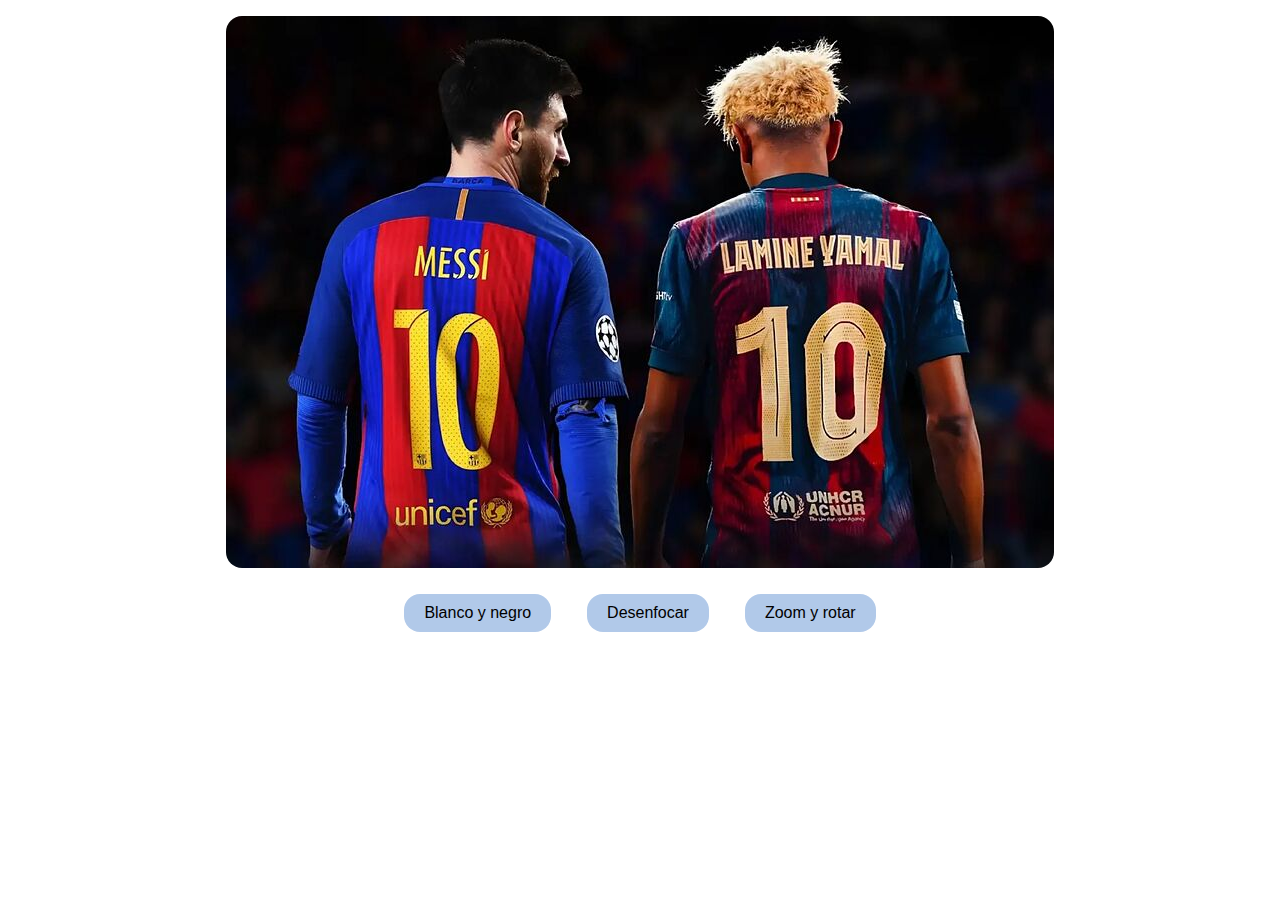
<file: 1_repaso_conceptos/index.html>
<!DOCTYPE html>
<html lang="en">

<head>
    <meta charset="UTF-8">
    <meta name="viewport" content="width=device-width, initial-scale=1.0">
    <title>Document</title>
    <link rel="stylesheet" href="./estilo.css">
</head>

<body>
    <section class="contenedor">

        <div class="img1">
            <img class="img" src="./17484280949943.jpg" alt="">


        </div>
        <div class="botones">
            <button class="btn1" id="btn1">Blanco y negro</button>
            <button class="btn2" id="btn2">Desenfocar</button>
            <button class="btn3" id="btn3">Zoom y rotar</button>
            
            
        </div>





    </section>







    <script src="./index.js"></script>
</body>

</html>
</file>
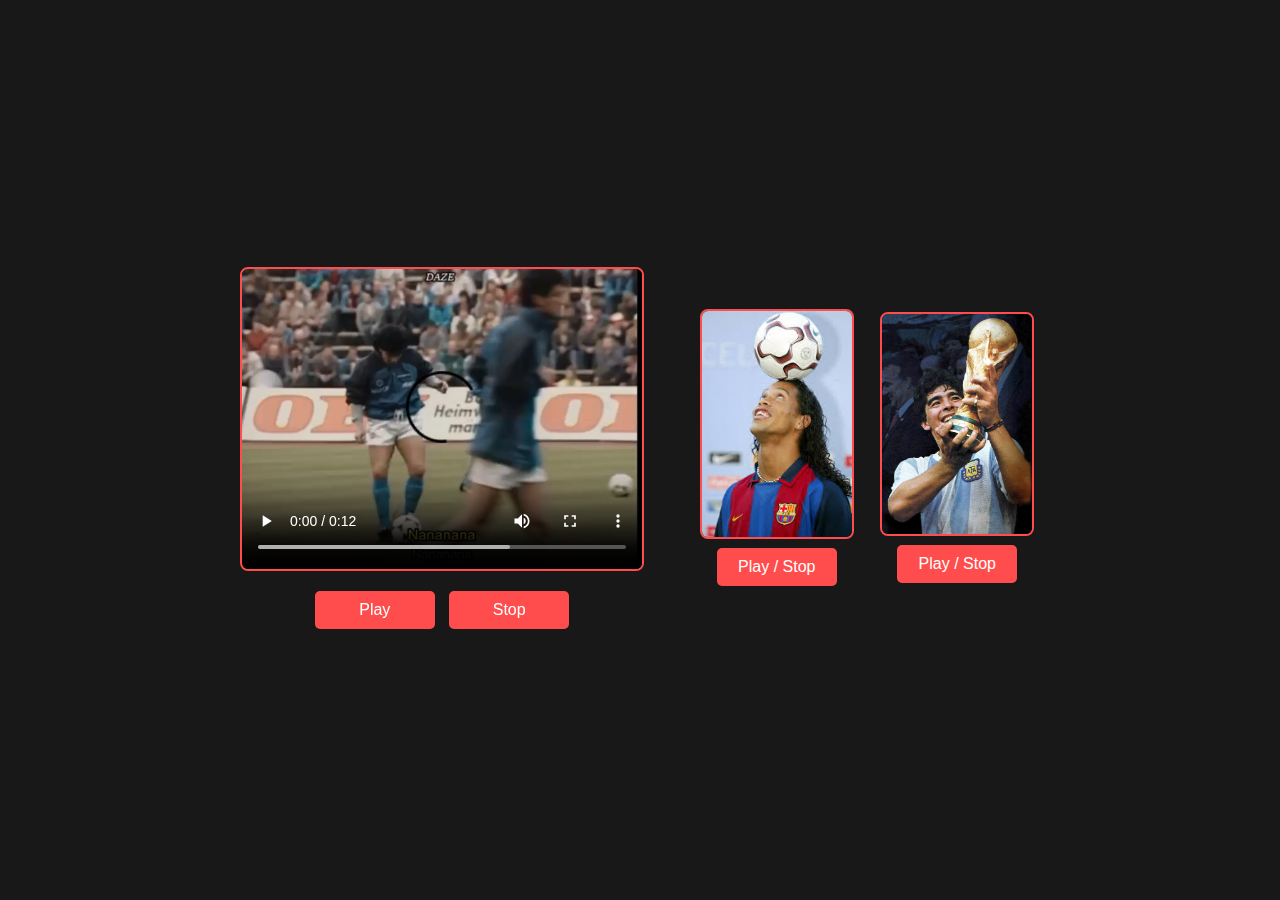
<file: 4_audio_video_js/index.html>
<!DOCTYPE html>
<html lang="es">
<head>
    <meta charset="UTF-8">
    <meta name="viewport" content="width=device-width, initial-scale=1.0">
    <title>Aplicación de Video y Imagen</title>
    <link rel="stylesheet" href="./style.css">
</head>
<body>
    <div class="container">
        <div class="video-container">
            <video id="video" width="400" controls>
                <source src="./img/WhatsApp Video 2025-08-14 at 3.04.09 PM.mp4" type="video/mp4">
                Tu navegador no soporta el formato de video.
            </video>
            <div class="buttons">
                <button id="play-video">Play</button>
                <button id="stop-video">Stop</button>
            </div>
        </div>
        <div class="image-container">
            <div class="image" id="image1">
                <img class="img-min" src="./img/images.jpg" alt="Imagen 1">
                <button id="play-stop-img1">Play / Stop</button>
            </div>
            <div class="image" id="image2">
                <img class="img-min" src="./img/Maradona-Mundial_86_con_la_copa.JPG" alt="Imagen 1">
                <button id="play-stop-img2">Play / Stop</button>
            </div>
        </div>
    </div>

    <script src="./app.js"></script>
</body>
</html>
</file>
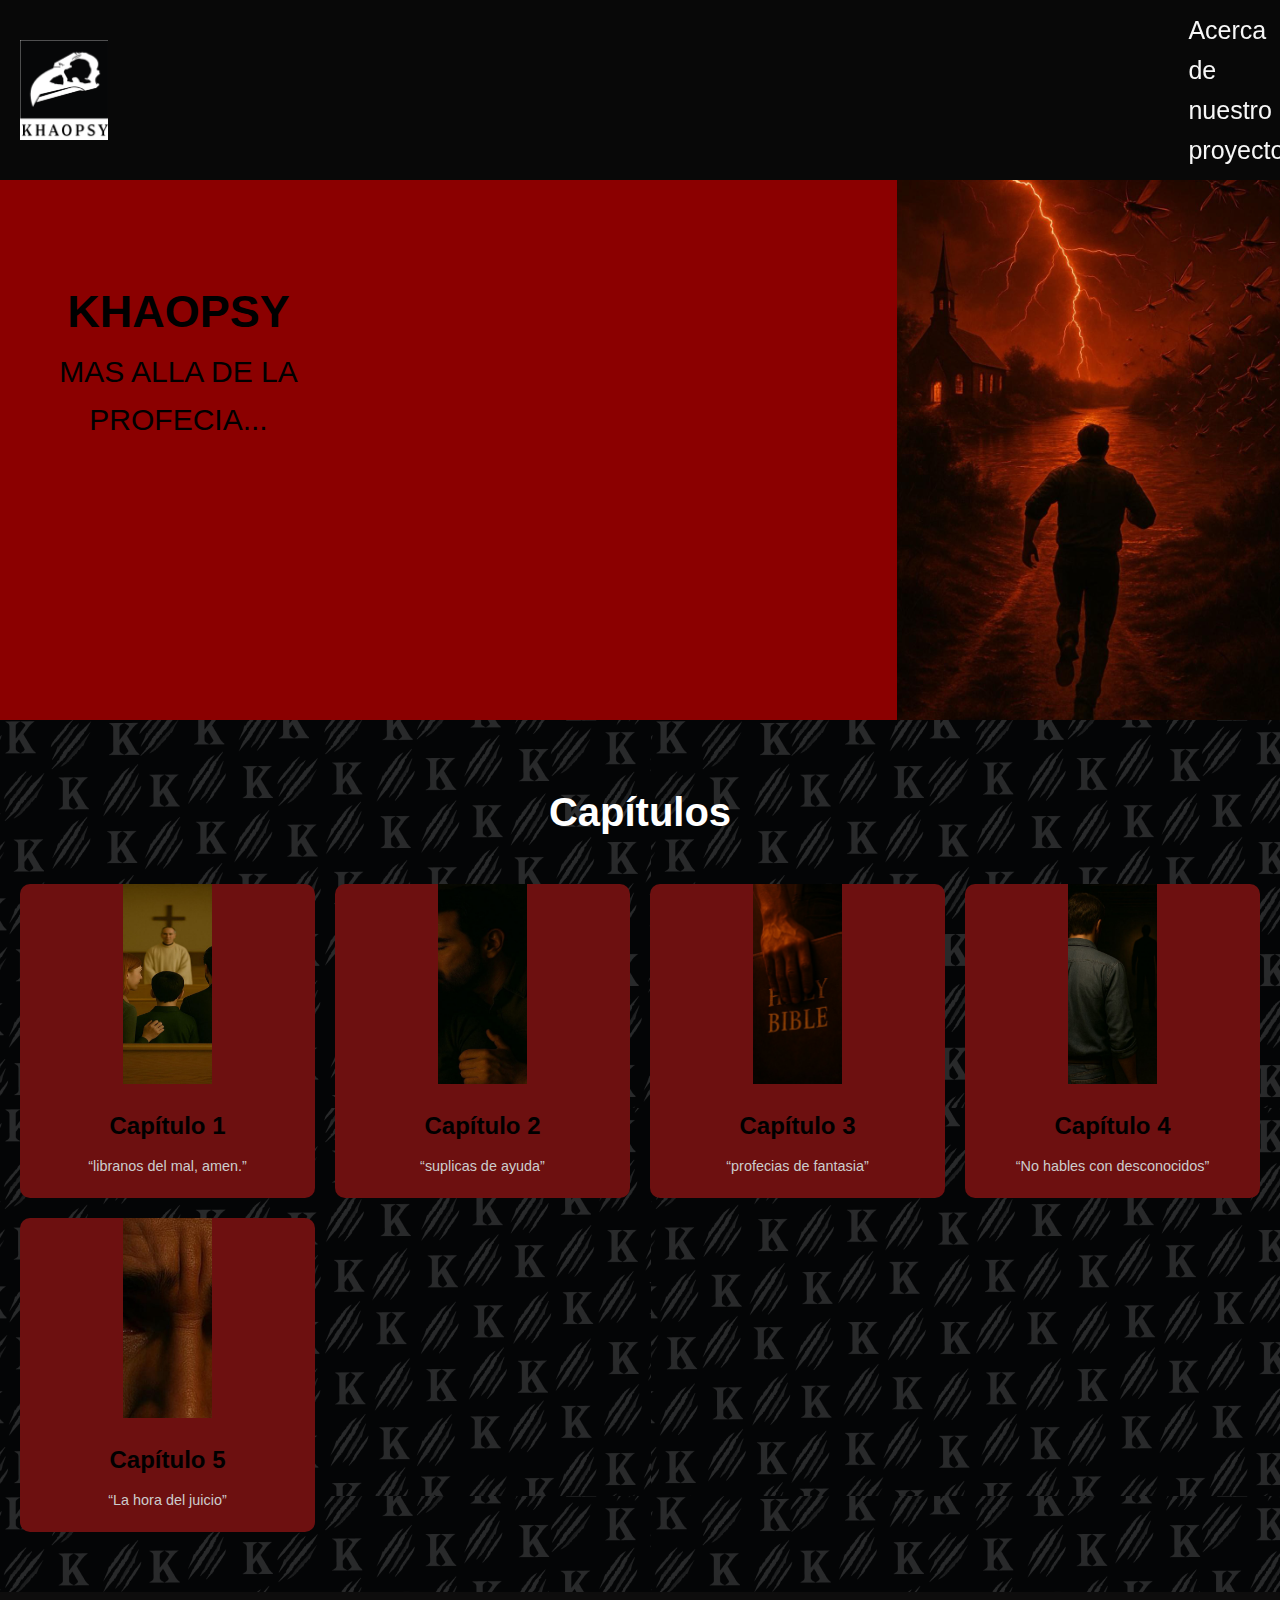
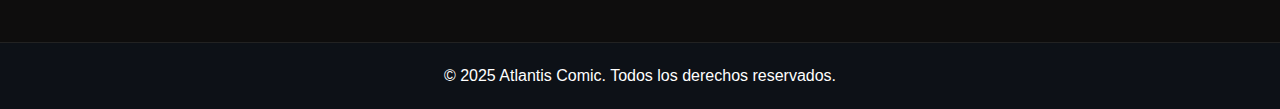
<file: 6_base_datos_comic/index.html>
<!DOCTYPE html>
<html lang="en">
<head>
    <meta charset="UTF-8">
    <meta name="viewport" content="width=device-width, initial-scale=1.0">
    <title>Document</title>
    <link rel="stylesheet" href="./style.css">
</head>
    <header>
<nav class="nav">
    <img class="logo" src="./assets/Captura de pantalla 2025-09-04 145233.png" alt="">
    <ul class="nav-links">
<li><a href="#acerca">Acerca de nuestro proyecto</a></li>
<li><a href="#comic">Comic</a></li>
<li><a href="#integrantes">Integrantes</a></li>
<li><a href="#tienda">Tienda</a></li>

    </ul>
</nav>
</header>
<body>

    <section class="inicio">
        <div class="textos">
<h2>KHAOPSY</h2>
<P>MAS ALLA DE LA PROFECIA...</P>
    </div>
    <div class="img1">
        <img src="./assets/Captura de pantalla 2025-09-04 153516 (1).png" alt="">
    </div>
    </section>
    

   <section id="capitulos" class="capitulos">
    <h2>Capítulos</h2>
    <div class="grid">
      <div class="card">
        <img src="./assets/Captura de pantalla 2025-09-04 152708.png" alt="Capítulo 1">
        <h3>Capítulo 1</h3>
        <p>“libranos del mal, amen.”</p>
      </div>
      <div class="card">
        <img src="./assets/Captura de pantalla 2025-09-04 152747.png" alt="Capítulo 2">
        <h3>Capítulo 2</h3>
        <p>“suplicas de ayuda”</p>
      </div>
      <div class="card">
        <img src="./assets/Captura de pantalla 2025-09-04 152818.png" alt="Capítulo 3">
        <h3>Capítulo 3</h3>
        <p>“profecias de fantasia”</p>
      </div>
      <div class="card">
        <img src="./assets/Captura de pantalla 2025-09-04 152831.png" alt="Capítulo 2">
        <h3>Capítulo 4</h3>
        <p>“No hables con desconocidos”</p>
      </div>
      <div class="card">
        <img src="./assets/Captura de pantalla 2025-09-04 152845.png" alt="Capítulo 2">
        <h3>Capítulo 5</h3>
        <p>“La hora del juicio”</p>
      </div>
    </div>
  </section>

  
  <footer id="contacto">
    <p>© 2025 Atlantis Comic. Todos los derechos reservados.</p>
  </footer>







    <script src="./bad.js"></script>
    <script src="./app.js"></script>
</body>
</html>
</file>
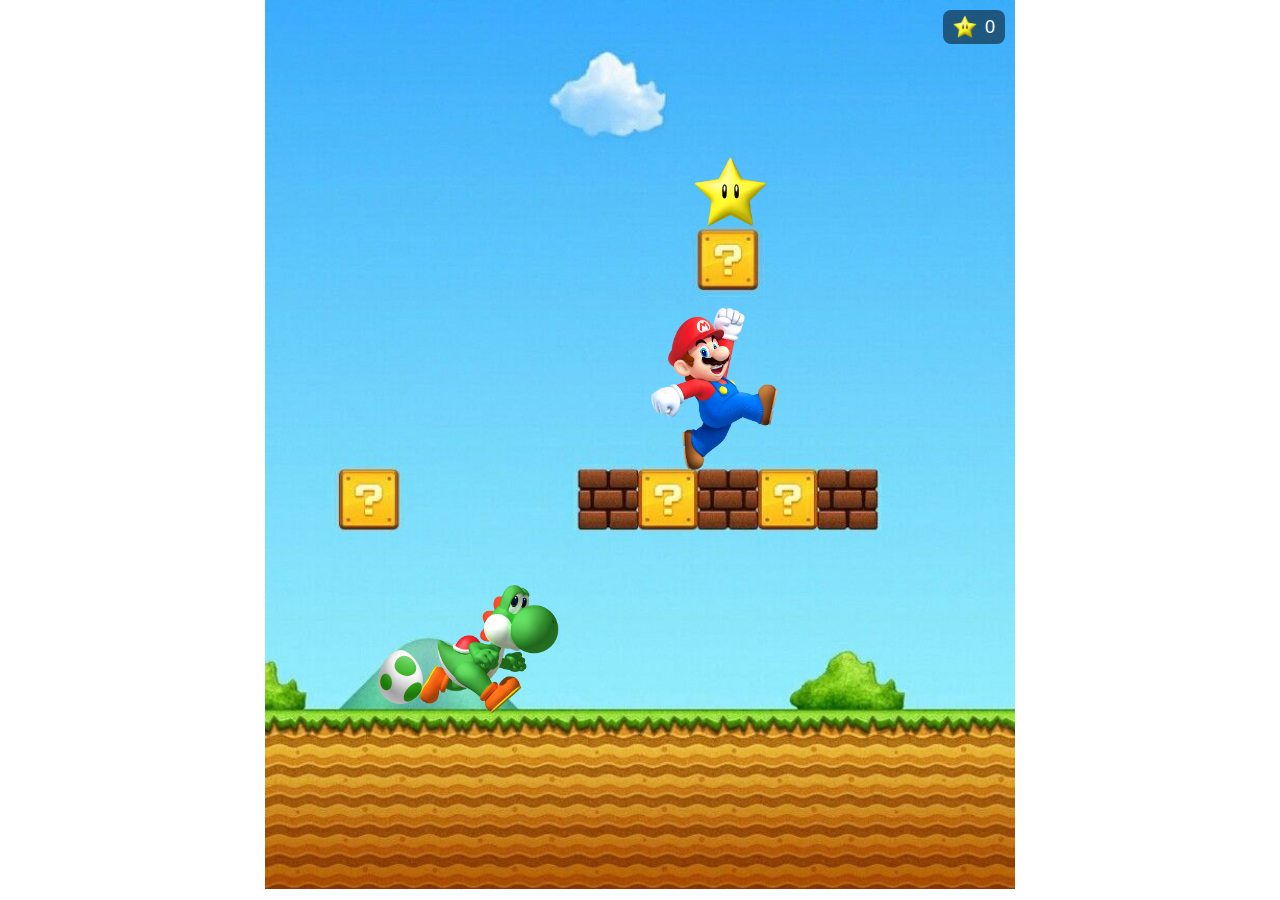
<file: proyecto poster/index.html>
<!DOCTYPE html>
<html lang="en">
<head>
    <meta charset="UTF-8">
    <meta name="viewport" content="width=device-width, initial-scale=1.0">
    <title>Document</title>
    <link rel="stylesheet" href="./style.css">
</head>
<body>
 <div class="pantalla">
    <div class="hud">
<div class="hud-item">
        <img cl src="./poster interactivo/1x/ZqPrixL.png " alt="estrella" >
        <span id="contador-estrellas">0</span>
      </div>
</div>

    <div>
<img  class="fondo" id="fondo" src="./poster interactivo/1x/mapa oficial.jpg" alt="fondo">
<img class="mario" id="mario" src="./poster interactivo/1x/-mario-super-transparent-background-0.png" alt="mario">
<img class="estrella" id="estrella" src="./poster interactivo/1x/ZqPrixL.png" alt="estrella">
<img class="yoshi" id="yoshi" src="./poster interactivo/1x/Yoshi.png " alt="yoshi">
<img  class="huevo" id="huevo" src="./poster interactivo/1x/huevo verde.png" alt="huevo">


    </div>





 </div>
    







    <script src="./index.js"></script>
</body>
</html>
</file>
<file: 1_repaso_conceptos/estilo.css>
.img1{
   
    display: flex;
    justify-content: center;
    align-items: center;
    margin: 1rem;
     transition: all 0.5s ease;
}
.img{
    border-radius: 1rem;
}
.botones{
    display: flex;
    justify-content: center;
    align-items: center;
    margin: 1rem;
    gap: 1rem;
}
.btn1{
    margin: 10px;
      padding: 10px 20px;
      font-size: 16px;
      border: none;
      cursor: pointer;
      background-color: #b1c9e9;
      border-radius: 1rem;
      transition: background-color 0.3s;
}
.btn1:hover{
    background-color: red;
}
.btn2{
    margin: 10px;
      padding: 10px 20px;
      font-size: 16px;
      border: none;
      cursor: pointer;
      background-color: #b1c9e9;
      border-radius: 1rem;
      transition: background-color 0.3s;
}
.btn2:hover{
    background-color: red;
}
.btn3{
    margin: 10px;
      padding: 10px 20px;
      font-size: 16px;
      border: none;
      cursor: pointer;
      background-color: #b1c9e9;
border-radius: 1rem;
      transition: background-color 0.3s;
}
.btn3:hover{
    background-color: red;
}
</file>
<file: 4_audio_video_js/style.css>
body {
    font-family: Arial, sans-serif;
    background-color: #181818;
    color: #f5f5f5;
    display: flex;
    justify-content: center;
    align-items: center;
    height: 100vh;
    margin: 0;
}
.img-min{
  width: 150px;
}

.image{
  text-align: center;
}

.container {
    display: flex;
    justify-content: space-between;
    width: 80%;
    gap: 50px;
    max-width: 800px;
}

.video-container{
    display: flex;
    flex-direction: column;
    align-items: center;
    gap: 15px;
}

.image-container {
    display: flex;
    align-items: center;
    gap: 15px;
}

.video-container video, .image-container img {
    border: 2px solid #ff4d4d;
    border-radius: 8px;
}

button {
    background-color: #ff4d4d;
    color: white;
    border: none;
    padding: 10px;
    border-radius: 5px;
    cursor: pointer;
    font-size: 16px;
    width: 120px;
    margin: 5px;
}

button:hover {
    background-color: #ff3333;
}
</file>
<file: 6_base_datos_comic/style.css>
*{
    margin: 0;
    padding: 0;
    box-sizing: border-box;
   
}
body{
    font-family: arial, sans-serif;
    background-color: rgb(14, 13, 13);
    color: rgb(0, 0, 0);
    line-height: 1.6;}

.nav{
    display: flex;
    justify-content: space-between;
    align-items: center;
    background-color: rgb(8, 8, 8);
     padding: 10px 20px;
     position: fixed;
     gap: 120vh;
    top: 0;
    width: 100%;
    z-index: 1000;
}
    
.inicio{
    position: relative;
    height: 80vh;
    background-color: darkred;
    display: flex;
    align-items: center;
    justify-content: center;
    text-align: center;
    overflow: hidden;
    width: 100%;
    gap: 60vh;
}
.textos{
    height: 50%;
    right: 70px;
    display: flex;
    align-items: center;
    flex-direction: column;
    justify-content: center;
    font-size: 30px;
}
.img1{
    height: 50%;
}

.nav-links{
    list-style: none;
    display: flex;
    gap: 50px;
}
.nav-links a{
    color: rgb(247, 247, 247);
    text-decoration: none;
    font-family: 'Trebuchet MS', 'Lucida Sans Unicode', 'Lucida Grande', 'Lucida Sans', Arial, sans-serif;
    transition: COLOR 0.3s;
    font-size: 25px;
}
.nav-links a:hover{
    color: #6d1010;
}
.logo{
    height: 100px;
    left: 10px;
}



.capitulos {
  padding: 60px 20px;
  text-align: center;
  background-image: url(./assets/Captura\ de\ pantalla\ 2025-09-04\ 144327.png)
  
  

}
.capitulos h2 {
  font-size: 2.5rem;
  margin-bottom: 40px;
  color: white;
}

.grid {
  display: grid;
  grid-template-columns: repeat(auto-fit, minmax(250px, 1fr));
  gap: 20px;
}

.card {
  background: #6d1010;
  border-radius: 10px;
  overflow: hidden;
  transition: transform 0.3s;
}

.card img {
  width: 30%;
  height: 200px;
  object-fit: cover;
}

.card h3 {
  font-size: 1.5rem;
  margin: 15px 0 10px;
}

.card p {
  font-size: 0.9rem;
  color: #ccc;
  padding: 0 10px 20px;
}

.card:hover {
  transform: translateY(-10px);
}


footer {
  background: #0d1117;
  color: #ffffff;
  text-align: center;
  padding: 20px;
  margin-top: 50px;
  border-top: 1px solid #222;
}
</file>
<file: proyecto poster/style.css>
* {
    margin: 0;
    padding: 0;
    box-sizing: border-box;
}

.pantalla .fondo {
    width: 100%;
}

.pantalla {
    width: 750px;
    height: 500px;
    margin: auto;
    position: relative;
}

.mario {
    position: absolute;
    top: 61%;
    left: 51%;
    width: 18%;

  animation: rebotar 2s ease-in-out infinite;
  cursor: pointer;
  
}

.estrella {
    position: absolute;
    top: 31%;
    left: 57%;
    width: 10%;
    animation: girar 2s linear infinite;
  cursor: pointer;
 

}

.yoshi {
    position: absolute;
    top: 117%;
    left: 10%;
    width: 40%;
    
    animation: mover-lateral 5s ease-in-out infinite;
  
}

.huevo {
    position: absolute;
    top: 130%;
    left: 15%;
    width: 6%;
    animation: agrandar 5s ease-in-out infinite;
  transition: transform 0.1s;
  
}

.hud {
    position: absolute;
    top: 10px;
    right: 10px;
    display: flex;
    flex-direction: column;
    align-items: flex-end;
    gap: 10px;
    font-family: 'Arial', sans-serif;
    font-size: 18px;
    color: white;
    
}

.hud-item {
    display: flex;
    align-items: center;
    background-color: rgba(0, 0, 0, 0.5);
    padding: 5px 10px;
    border-radius: 8px;
}

.hud-item img {
    width: 24px;
    height: 24px;
    margin-right: 8px;
}

@keyframes mover-lateral {
    0% {
        transform: translateX(0);
    }

    50% {
        transform: translateX(50px);
    }

    100% {
        transform: translateX(0);
    }
}
 @keyframes mover-lateral {
  0% { transform: translateX(0); }
  50% { transform: translateX(280px); }
  100% { transform: translateX(0); }
}

@keyframes girar {
  0% { transform: rotate(0deg); }
  100% { transform: rotate(360deg); }
}

@keyframes rebotar {
  0%, 100% { transform: translateY(0); }
  50% { transform: translateY(-15px); }
}

@keyframes agrandar {
  0% { transform: scale(1); }
  50% { transform: scale(1.3); }
  100% { transform: scale(1); }
 }
</file>
